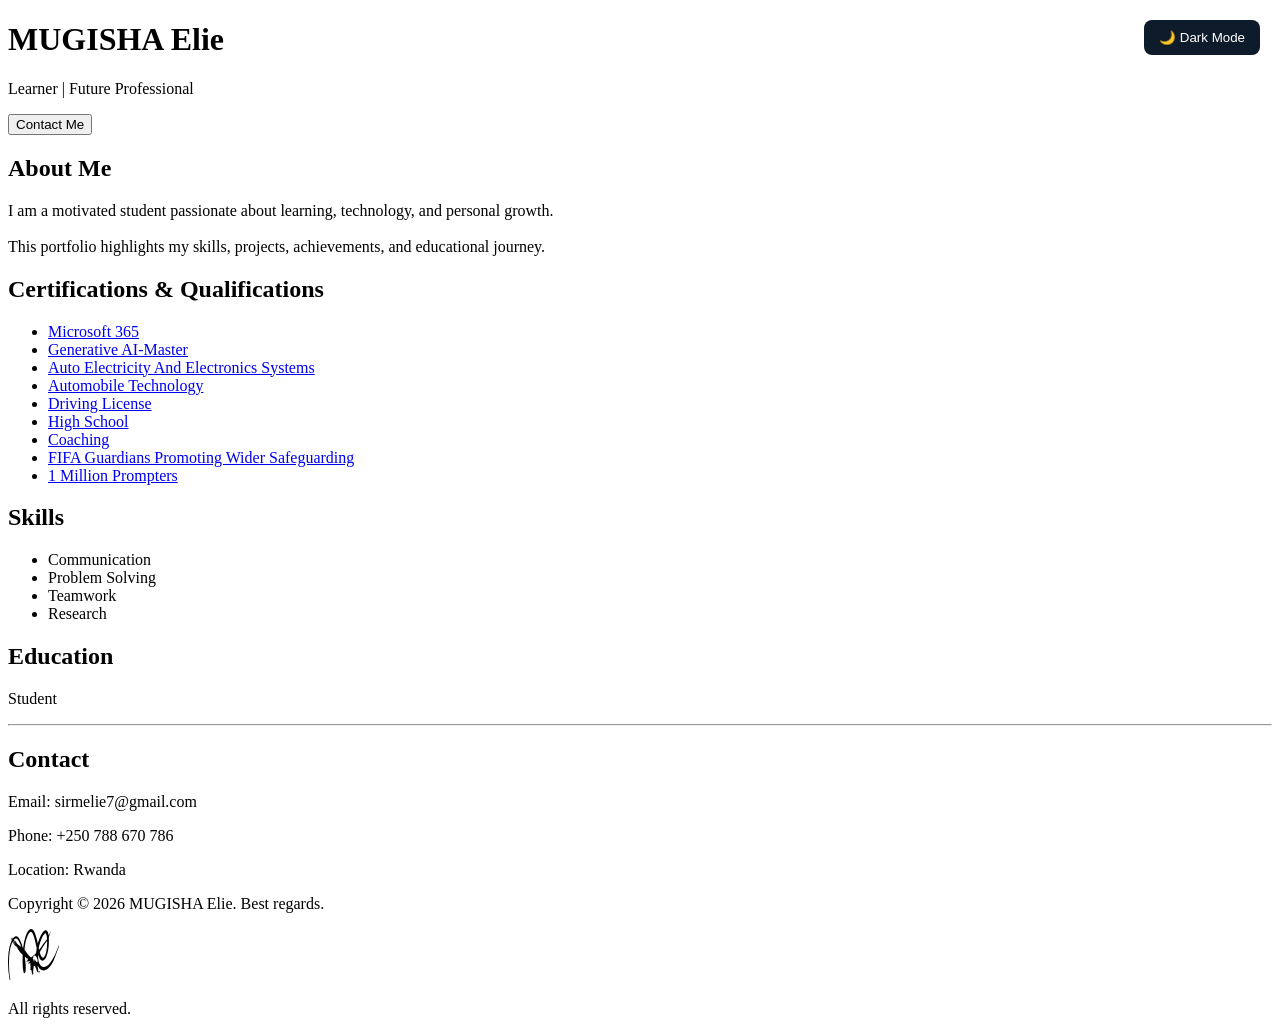
<file: index.html>
<!DOCTYPE html>
<html lang="en">
<head>
    <meta charset="UTF-8">
    <meta name="viewport" content="width=device-width, initial-scale=1.0">
    <title>Me Portfolio</title>
    <link rel="icon" type="image/svg+xml" href="mmmeee_me.svg">
    <link rel="stylesheet" href="styles.css">
</head>
<body>
    <button id="darkModeBtn">
    🌙 Dark Mode
</button>
    <div class="container">
        <header class="hero">
            <h1>MUGISHA Elie</h1>
            <p>Learner | Future Professional</p>
    <div class="buttons">
        <a href="Contact.html" class="btn-primary"><button>Contact Me</button></a>
    </div>
        </header>
        <section class="card about">
            <h2>About Me</h2>
            <p>
                I am a motivated student passionate about learning, technology, and personal growth.<br><br>
            This portfolio highlights my skills, projects, achievements, and educational journey.
            </p>
        </section>
        <section class="grid">
            <div class="card skills">
                <h2>Certifications & Qualifications</h2>
                <ul>
                    <li><a href="Certificate Getting Started with Microsoft 365.pdf" target="_blank">Microsoft 365</a></li>
                    <li><a href="Certificate_Genera ve AI - Master.pdf" target="_blank">Generative AI-Master</a></li>
                    <li><a href="Diploma-6.pdf" target="_blank">Auto Electricity And Electronics Systems</a></li>
                    <li><a href="KIC baby.pdf" target="_blank">Automobile Technology</a></li>
                    <li><a href="Permit.pdf" target="_blank">Driving License</a></li>
                    <li><a href="TRANSCRIPTS.pdf" target="_blank">High School</a></li>
                    <li><a href="Diploma.pdf" target="_blank">Coaching</a></li>
                    <li><a href="FIFA_Guardians_Promoting_Wider_Safeguarding_Change_certificate.pdf" target="_blank">FIFA Guardians Promoting Wider Safeguarding</a></li>
                    <li><a href="mugisha-elie-certificate.pdf" target="_blank">1 Million Prompters</a></li>
                </ul>
            </div><div class="card skills">
                <h2>Skills</h2>
                <ul>
                    <li>Communication</li>
                    <li>Problem Solving</li>
                    <li>Teamwork</li>
                    <li>Research</li>
                </ul>
            </div>
            <div class="card education">
                <h2>Education</h2>
                <p>Student</p>
            </div>
        </section>
    </div>
    <hr>
    <footer>
        <section id="contact" class="card">
    <h2>Contact</h2>

    <p>Email: sirmelie7@gmail.com</p>
    <p>Phone: +250 788 670 786</p>
    <p>Location: Rwanda</p>
</section>
        <p>
    Copyright &copy;
    <span id="copyright-year"></span>
    MUGISHA Elie. Best regards.
        </p>
        <img src="mmmeee_me.svg" alt="signature" width="51.2">
        <p>All rights reserved.</p>
    </footer>
    <script src="script.js"></script>
</body>
</html>
</file>
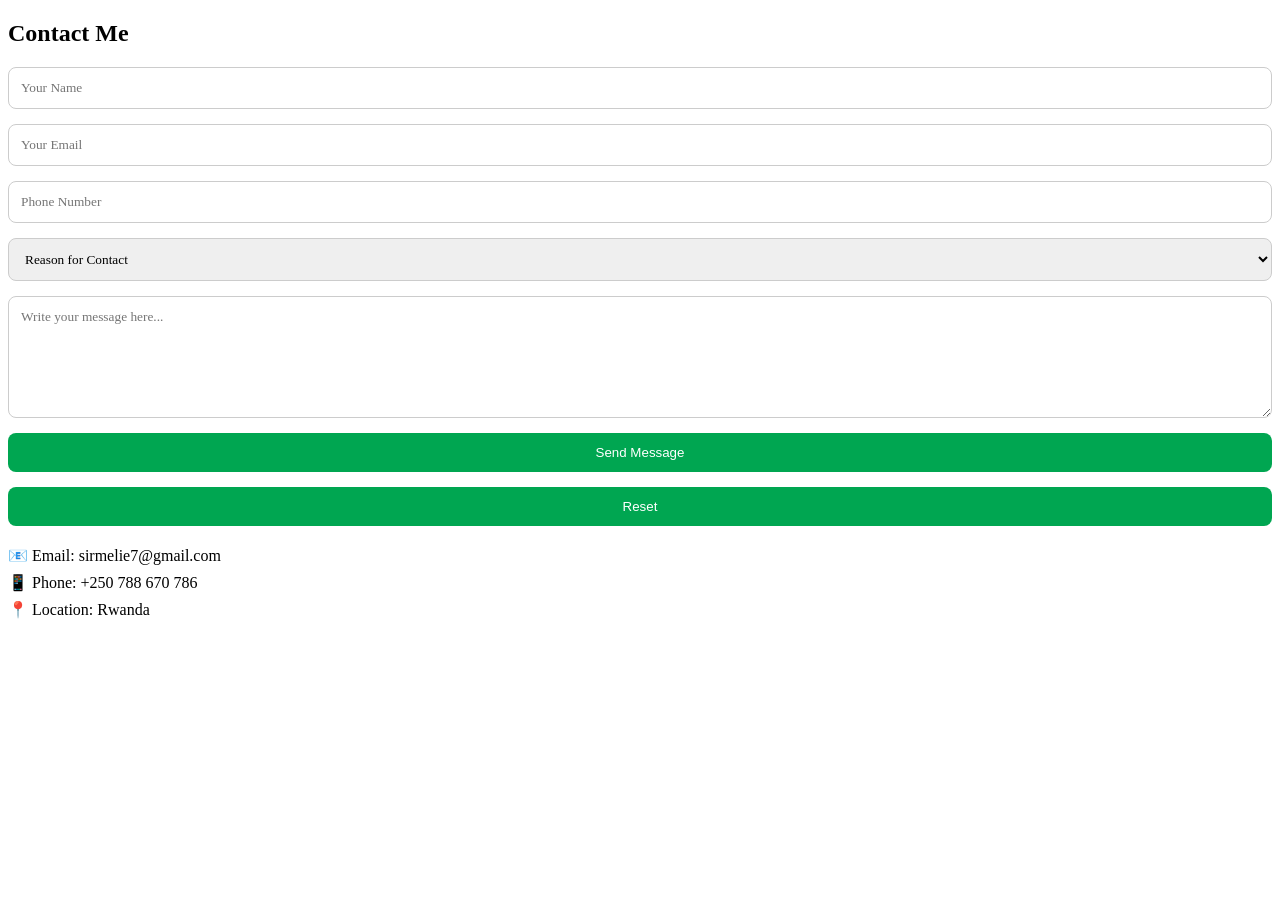
<file: Contact.html>
<!DOCTYPE html>
<html lang="en">
<head>
    <meta charset="UTF-8">
    <meta name="viewport" content="width=device-width, initial-scale=1.0">
    <title>Me Portfolio</title>
    <link rel="stylesheet" href="styles.css">
    <link rel="icon" type="image/svg+xml" href="mmmeee_me.svg">
</head>
    <body>
        <section id="contact" class="card">
            <h2>Contact Me</h2>
            <form class="contact-form">
                <input
            type="text"
            name="name"
            placeholder="Your Name"
            required>

        <input
            type="email"
            name="email"
            placeholder="Your Email"
            required>

        <input
            type="tel"
            name="phone"
            placeholder="Phone Number">

        <select name="purpose">

            <option value="">Reason for Contact</option>

            <option>Job Opportunity</option>
            <option>Collaboration</option>
            <option>Project Inquiry</option>
            <option>General Message</option>

        </select>

        <textarea
            name="message"
            rows="6"
            placeholder="Write your message here..."
            required></textarea>

        <button type="submit">
            Send Message
        </button>

        <button type="reset">
            Reset
        </button>

    </form>

    <div class="contact-info">

        <p>📧 Email: sirmelie7@gmail.com</p>
        <p>📱 Phone: +250 788 670 786</p>
        <p>📍 Location: Rwanda</p>

    </div>

  </section>
    </body>
</html>
</file>
<file: styles.css>
body,
.container,
.card,
input,
select,
textarea,
button,
a,
footer {
    transition: all 0.3s ease;
}

#darkModeBtn {
    position: fixed;
    top: 20px;
    right: 20px;
    width: auto;
    padding: 10px 15px;
    background: #0d1b2a;
    color: white;
    border: none;
    border-radius: 8px;
    cursor: pointer;
    z-index: 1000;
}

#darkModeBtn:hover {
    background: #1b314d;
}

.dark-mode {
    background: #121212;
    color: #ffffff;
}

.dark-mode .container {
    background: #1e1e1e;
}

.dark-mode .card {
    background: #2a2a2a;
    color: white;
    box-shadow: 0 0 10px rgba(255, 255, 255, 0.05);
}

.dark-mode h1,
.dark-mode h2,
.dark-mode p,
.dark-mode li {
    color: white;
}

.dark-mode a {
    color: #4db8ff;
}

.dark-mode input,
.dark-mode select,
.dark-mode textarea {
    background: #333;
    color: white;
    border: 1px solid #555;
}

.dark-mode footer {
    background: #1a1a1a;
    color: white;
}

.dark-mode hr {
    border-color: #444;
}

.contact-form {
    display: flex;
    flex-direction: column;
    gap: 15px;
    margin-top: 20px;
}

.contact-form input,
.contact-form select,
.contact-form textarea {
    width: 100%;
    padding: 12px;
    border: 1px solid #ccc;
    border-radius: 8px;
    box-sizing: border-box;
    font-family: inherit;
}

.contact-form textarea {
    resize: vertical;
}

.contact-form input:focus,
.contact-form select:focus,
.contact-form textarea:focus {
    outline: none;
    border-color: #00a651;
    box-shadow: 0 0 5px rgba(0, 166, 81, 0.3);
}

.contact-form button {
    width: 100%;
    padding: 12px;
    background: #00a651;
    color: white;
    border: none;
    border-radius: 8px;
    cursor: pointer;
}

.contact-form button:hover {
    background: #008c44;
}

.contact-info {
    margin-top: 20px;
}

.contact-info p {
    margin: 8px 0;
}
</file>
